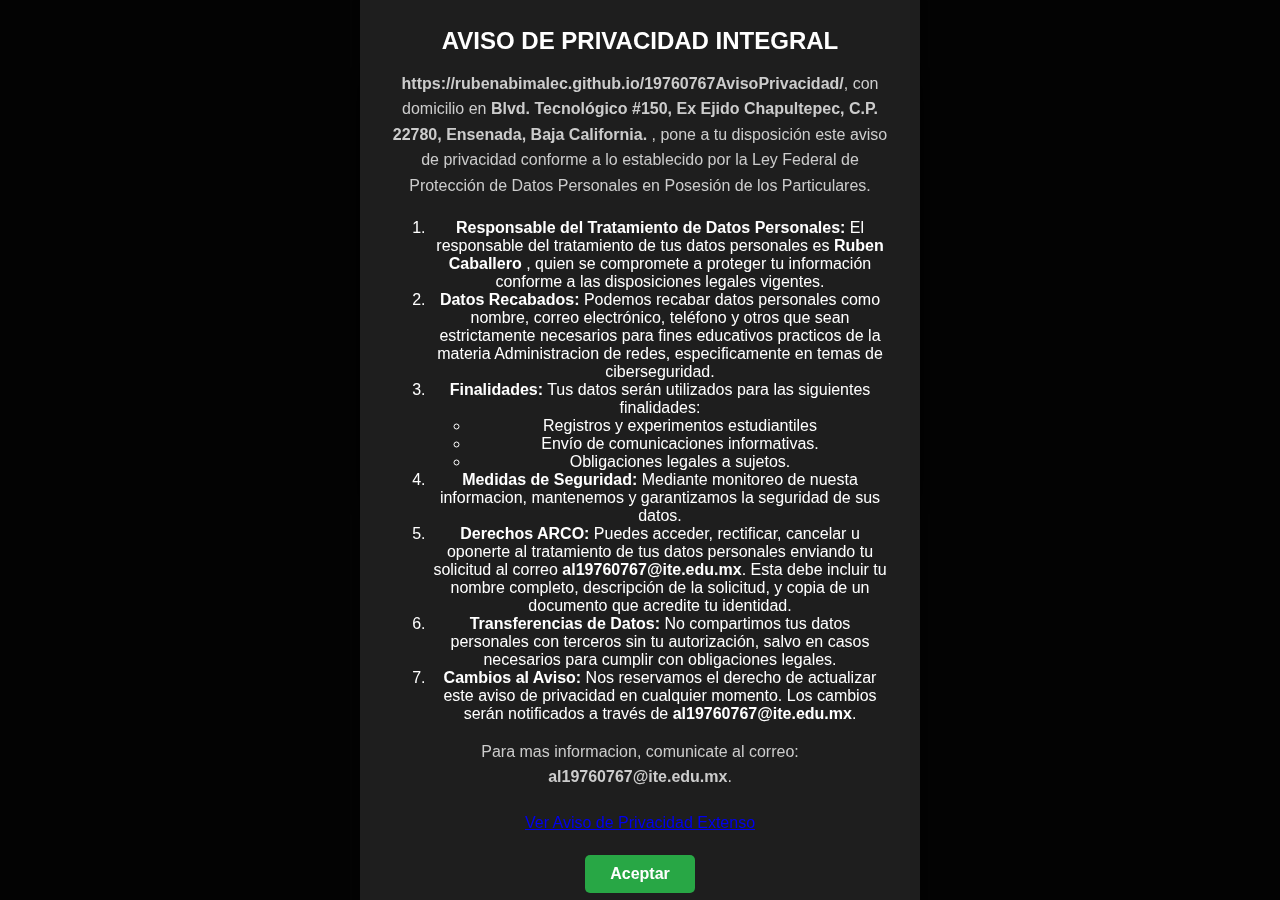
<file: index.html>
<!DOCTYPE html>
<html lang="es">
<head>
    <meta charset="UTF-8">
    <meta name="viewport" content="width=device-width, initial-scale=1.0">
    <title>www.practicaEstudiantil.com</title>
    <link rel="stylesheet" href="styles.css">
</head>
<body>
    <!-- Aviso de privacidad -->
    <div id="privacy-modal" class="modal">
        <div class="modal-content">
            <h2>AVISO DE PRIVACIDAD INTEGRAL</h2>
            <p>
                <strong>https://rubenabimalec.github.io/19760767AvisoPrivacidad/</strong>, con domicilio en <strong>Blvd. Tecnológico #150, Ex Ejido Chapultepec, C.P. 22780, Ensenada, Baja California.
                </strong>, pone a tu disposición este aviso de privacidad conforme a lo establecido por la Ley Federal de Protección de Datos Personales en Posesión de los Particulares.
            </p>
            <ol>
                <li>
                    <strong>Responsable del Tratamiento de Datos Personales:</strong>  
                    El responsable del tratamiento de tus datos personales es <strong>Ruben Caballero </strong>, quien se compromete a proteger tu información conforme a las disposiciones legales vigentes.
                </li>
                <li>
                    <strong>Datos Recabados:</strong>  
                    Podemos recabar datos personales como nombre, correo electrónico, teléfono y otros que sean estrictamente necesarios para fines educativos practicos de la materia Administracion de redes, especificamente en temas de ciberseguridad.
                </li>
                <li>
                    <strong>Finalidades:</strong>  
                    Tus datos serán utilizados para las siguientes finalidades:  
                    <ul>
                        <li>Registros y experimentos estudiantiles</li>
                        <li>Envío de comunicaciones informativas.</li>
                        <li>Obligaciones legales a sujetos.</li>
                    </ul>
                </li>
                <li>
                    <strong>Medidas de Seguridad:</strong>  
                    Mediante monitoreo de nuesta informacion, mantenemos y garantizamos la seguridad de sus datos.
                </li>
                <li>
                    <strong>Derechos ARCO:</strong>  
                    Puedes acceder, rectificar, cancelar u oponerte al tratamiento de tus datos personales enviando tu solicitud al correo <strong>al19760767@ite.edu.mx</strong>. Esta debe incluir tu nombre completo, descripción de la solicitud, y copia de un documento que acredite tu identidad.
                </li>
                <li>
                    <strong>Transferencias de Datos:</strong>  
                    No compartimos tus datos personales con terceros sin tu autorización, salvo en casos necesarios para cumplir con obligaciones legales.
                </li>
                <li>
                    <strong>Cambios al Aviso:</strong>  
                    Nos reservamos el derecho de actualizar este aviso de privacidad en cualquier momento. Los cambios serán notificados a través de <strong>al19760767@ite.edu.mx</strong>.
                </li>
            </ol>
            <p>Para mas informacion, comunicate al correo: <strong>al19760767@ite.edu.mx</strong>.</p>
            <p>
                <a href="aviso_extenso.html" target="_blank">Ver Aviso de Privacidad Extenso</a>
            </p>
            <button onclick="closePrivacyModal()">Aceptar</button>
        </div>
    </div>

    <!-- Formulario de recolección de datos -->
    <div id="form-container">
        <h1>Recolección de Datos Personales</h1>
        <form id="data-form">
            <label for="name">Nombre:</label>
            <input type="text" id="name" name="name" required>
            
            <label for="email">Correo Electrónico:</label>
            <input type="email" id="email" name="email" required>
            
            <label for="phone">Teléfono:</label>
            <input type="tel" id="phone" name="phone" required>
            
            <button type="button" onclick="submitForm()">Enviar</button>
        </form>
    </div>

    <script src="scripts.js"></script>
</body>
</html>
</file>
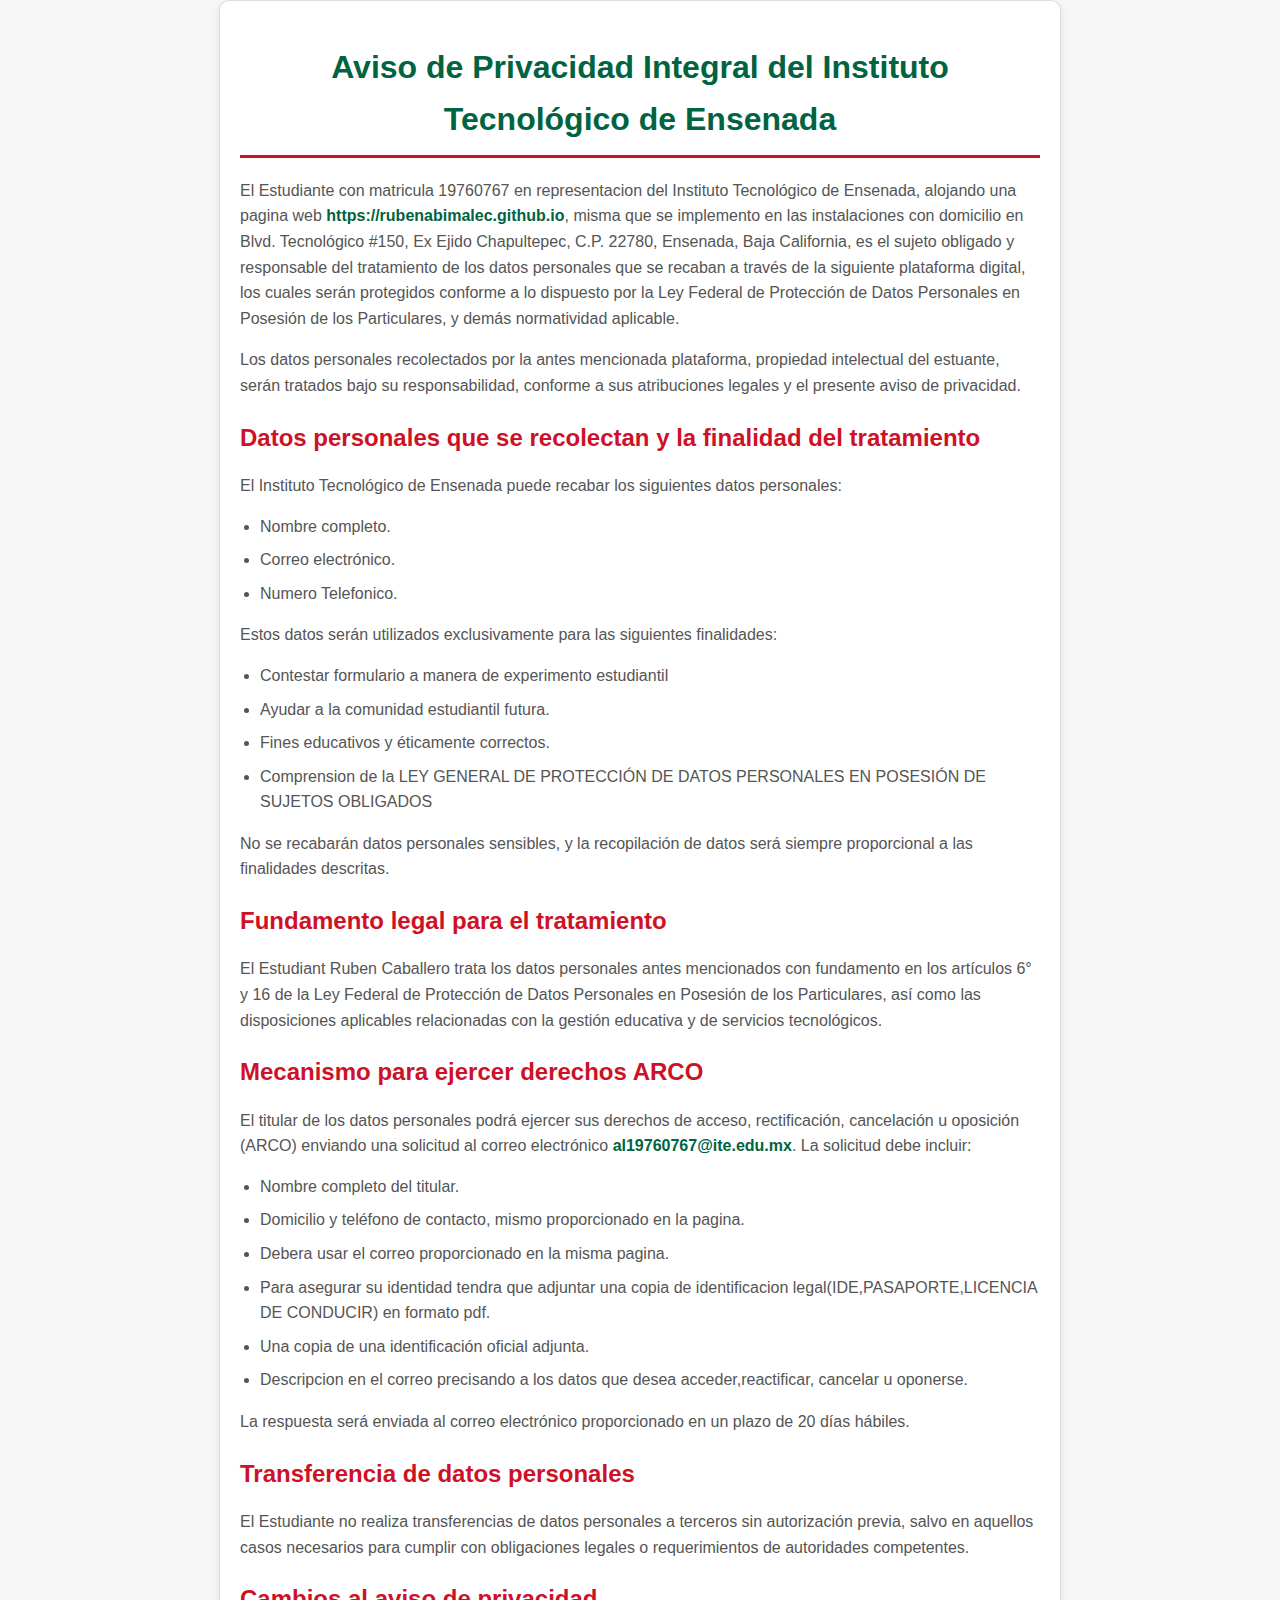
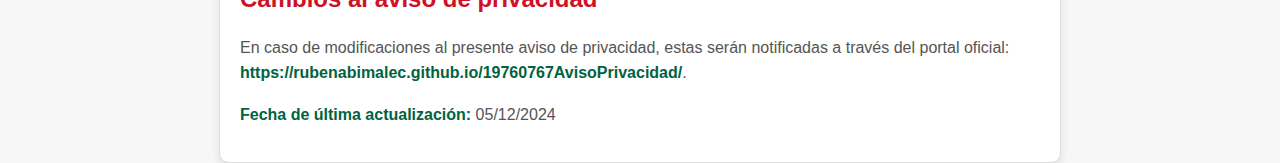
<file: aviso_extenso.html>
<!DOCTYPE html>
<html lang="es">
<head>
    <meta charset="UTF-8">
    <meta name="viewport" content="width=device-width, initial-scale=1.0">
    <title>Aviso de Privacidad Integral</title>
    <link rel="stylesheet" href="stylesExtenso.css">
</head>
<body>
    <div id="extended-privacy-container" style="padding: 20px; max-width: 800px; margin: 0 auto; font-family: Arial, sans-serif; line-height: 1.6;">
        <h1>Aviso de Privacidad Integral del Instituto Tecnológico de Ensenada</h1>
        <p>
            El Estudiante con matricula 19760767 en representacion del Instituto Tecnológico de Ensenada, alojando una pagina web 
            <a href="https://rubenabimalec.github.io" target="_blank">https://rubenabimalec.github.io</a>, 
            misma que se implemento en las instalaciones con domicilio en Blvd. Tecnológico #150, Ex Ejido Chapultepec, C.P. 22780, Ensenada, Baja California, 
            es el sujeto obligado y responsable del tratamiento de los datos personales que se recaban a través de la siguiente plataforma digital, 
            los cuales serán protegidos conforme a lo dispuesto por la Ley Federal de Protección de Datos Personales en Posesión de los Particulares, 
            y demás normatividad aplicable.
        </p>

        <p>
            Los datos personales recolectados por la antes mencionada plataforma, propiedad intelectual del estuante, serán tratados bajo su responsabilidad, 
            conforme a sus atribuciones legales y el presente aviso de privacidad.
        </p>

        <h2>Datos personales que se recolectan y la finalidad del tratamiento</h2>
        <p>El Instituto Tecnológico de Ensenada puede recabar los siguientes datos personales:</p>
        <ul>
            <li>Nombre completo.</li>
            <li>Correo electrónico.</li>
            <li>Numero Telefonico.</li>
        </ul>
        <p>Estos datos serán utilizados exclusivamente para las siguientes finalidades:</p>
        <ul>
            <li>Contestar formulario a manera de experimento estudiantil</li>
            <li>Ayudar a la comunidad estudiantil futura.</li>
            <li>Fines educativos y éticamente correctos.</li>
            <li>Comprension de la LEY GENERAL DE PROTECCIÓN DE DATOS PERSONALES EN POSESIÓN DE SUJETOS OBLIGADOS</li>
        </ul>
        <p>No se recabarán datos personales sensibles, y la recopilación de datos será siempre proporcional a las finalidades descritas.</p>

        <h2>Fundamento legal para el tratamiento</h2>
        <p>
            El Estudiant Ruben Caballero trata los datos personales antes mencionados con fundamento en los artículos 6° y 16 de la Ley Federal de Protección de Datos Personales 
            en Posesión de los Particulares, así como las disposiciones aplicables relacionadas con la gestión educativa y de servicios tecnológicos.
        </p>

        <h2>Mecanismo para ejercer derechos ARCO</h2>
        <p>
            El titular de los datos personales podrá ejercer sus derechos de acceso, rectificación, cancelación u oposición (ARCO) enviando una solicitud al correo electrónico 
            <strong>al19760767@ite.edu.mx</strong>. La solicitud debe incluir:
        </p>
        <ul>
            <li>Nombre completo del titular.</li>
            <li>Domicilio y teléfono de contacto, mismo proporcionado en la pagina.</li>
            <li>Debera usar el correo proporcionado en la misma pagina.</li>
            <li>Para asegurar su identidad tendra que adjuntar una copia de identificacion legal(IDE,PASAPORTE,LICENCIA DE CONDUCIR) en formato pdf.</li>
            <li>Una copia de una identificación oficial adjunta.</li>
            <li>Descripcion en el correo precisando a los datos que desea acceder,reactificar, cancelar u oponerse.</li>

        </ul>
        <p>La respuesta será enviada al correo electrónico proporcionado en un plazo de 20 días hábiles.</p>

        <h2>Transferencia de datos personales</h2>
        <p>
            El Estudiante no realiza transferencias de datos personales a terceros sin autorización previa, salvo en aquellos casos necesarios 
            para cumplir con obligaciones legales o requerimientos de autoridades competentes.
        </p>

        <h2>Cambios al aviso de privacidad</h2>
        <p>
            En caso de modificaciones al presente aviso de privacidad, estas serán notificadas a través del portal oficial: 
            <a href="https://rubenabimalec.github.io/19760767AvisoPrivacidad/" target="_blank">https://rubenabimalec.github.io/19760767AvisoPrivacidad/</a>.
        </p>

        <p><strong>Fecha de última actualización:</strong> 05/12/2024</p>
    </div>
</body>
</html>
</file>
<file: styles.css>
/* Estilo general */
body {
    font-family: 'Arial', sans-serif;
    margin: 0;
    padding: 0;
    background-color: #121212;
    color: #ffffff;
    text-align: center;
}

/* Contenedor del formulario */
#form-container {
    margin-top: 80px;
    padding: 20px;
    border-radius: 10px;
    background-color: #1e1e1e;
    box-shadow: 0px 4px 20px rgba(0, 0, 0, 0.8);
    display: inline-block;
}

/* Estilo del formulario */
form {
    display: flex;
    flex-direction: column;
    align-items: center;
    gap: 15px;
    max-width: 400px;
    margin: 0 auto;
    text-align: left;
}

/* Estilo de etiquetas */
label {
    font-size: 16px;
    font-weight: bold;
    color: #e0e0e0;
}

/* Estilo de los campos de entrada */
input {
    width: 100%;
    padding: 10px;
    border: none;
    border-radius: 5px;
    background-color: #2c2c2c;
    color: #ffffff;
    font-size: 14px;
}

input:focus {
    outline: none;
    box-shadow: 0px 0px 8px #007bff;
    transition: box-shadow 0.3s;
}

/* Botones */
button {
    padding: 12px 20px;
    font-size: 16px;
    font-weight: bold;
    color: white;
    background-color: #007bff;
    border: none;
    border-radius: 5px;
    cursor: pointer;
    transition: all 0.3s ease;
}

button:hover {
    background-color: #0056b3;
    transform: scale(1.05);
    box-shadow: 0px 4px 15px rgba(0, 123, 255, 0.5);
}

/* Modal del aviso de privacidad */
.modal {
    display: flex;
    justify-content: center;
    align-items: center;
    position: fixed;
    top: 0;
    left: 0;
    width: 100%;
    height: 100%;
    background-color: rgba(0, 0, 0, 0.8);
    z-index: 1000;
}

/* Contenido del modal */
.modal-content {
    background-color: #1e1e1e;
    padding: 30px;
    border-radius: 10px;
    box-shadow: 0px 4px 20px rgba(0, 0, 0, 0.9);
    text-align: center;
    max-width: 500px;
    width: 90%;
}

.modal-content h2 {
    margin-bottom: 15px;
    font-size: 24px;
    color: #ffffff;
}

.modal-content p {
    font-size: 16px;
    line-height: 1.6;
    color: #cccccc;
    margin-bottom: 20px;
}

/* Efecto de botón en el modal */
.modal-content button {
    background-color: #28a745;
    color: #ffffff;
    padding: 10px 25px;
    font-size: 16px;
    border: none;
    border-radius: 5px;
    cursor: pointer;
    transition: background-color 0.3s, transform 0.3s;
}

.modal-content button:hover {
    background-color: #218838;
    transform: scale(1.05);
}

/* Animación para el modal */
@keyframes fadeIn {
    from {
        opacity: 0;
        transform: scale(0.8);
    }
    to {
        opacity: 1;
        transform: scale(1);
    }
}

.modal-content {
    animation: fadeIn 0.5s ease-out;
}
</file>
<file: stylesExtenso.css>
/* Estilo general del cuerpo */
body {
    font-family: 'Arial', sans-serif;
    margin: 0;
    padding: 0;
    background-color: #f7f7f7; /* Fondo claro */
    color: #333; /* Texto oscuro para legibilidad */
    line-height: 1.6;
}

/* Contenedor principal */
#extended-privacy-container {
    background-color: #ffffff; /* Fondo blanco */
    border: 1px solid #ddd; /* Borde sutil */
    border-radius: 10px;
    padding: 20px;
    margin: 20px auto;
    max-width: 800px;
    box-shadow: 0 4px 10px rgba(0, 0, 0, 0.1); /* Sombra ligera */
}

/* Títulos principales */
h1 {
    font-size: 2rem;
    color: #006341; /* Verde bandera */
    border-bottom: 3px solid #ce1126; /* Línea roja */
    padding-bottom: 10px;
    margin-bottom: 20px;
    text-align: center;
}

/* Subtítulos */
h2 {
    font-size: 1.5rem;
    color: #ce1126; /* Rojo bandera */
    margin-top: 20px;
    margin-bottom: 10px;
}

/* Párrafos */
p {
    font-size: 1rem;
    margin-bottom: 15px;
    color: #555; /* Gris oscuro para texto */
}

/* Enlaces */
a {
    color: #006341; /* Verde bandera */
    text-decoration: none;
    font-weight: bold;
}

a:hover {
    color: #ce1126; /* Rojo bandera */
    text-decoration: underline;
}

/* Listas */
ul {
    margin: 10px 0;
    padding-left: 20px;
    color: #555; /* Gris oscuro */
}

li {
    margin-bottom: 8px;
}

/* Botones (si se usan en la página) */
button {
    background-color: #006341; /* Verde bandera */
    color: white;
    border: none;
    padding: 10px 20px;
    border-radius: 5px;
    font-size: 1rem;
    cursor: pointer;
    transition: background-color 0.3s ease, transform 0.2s ease;
}

button:hover {
    background-color: #ce1126; /* Rojo bandera */
    transform: scale(1.05);
}

/* Resaltado de texto */
strong {
    color: #006341; /* Verde bandera */
}

/* Pie de página (opcional) */
footer {
    background-color: #f1f1f1;
    color: #333;
    text-align: center;
    padding: 10px 0;
    margin-top: 20px;
    font-size: 0.9rem;
    border-top: 2px solid #ce1126; /* Línea roja */
}
</file>
